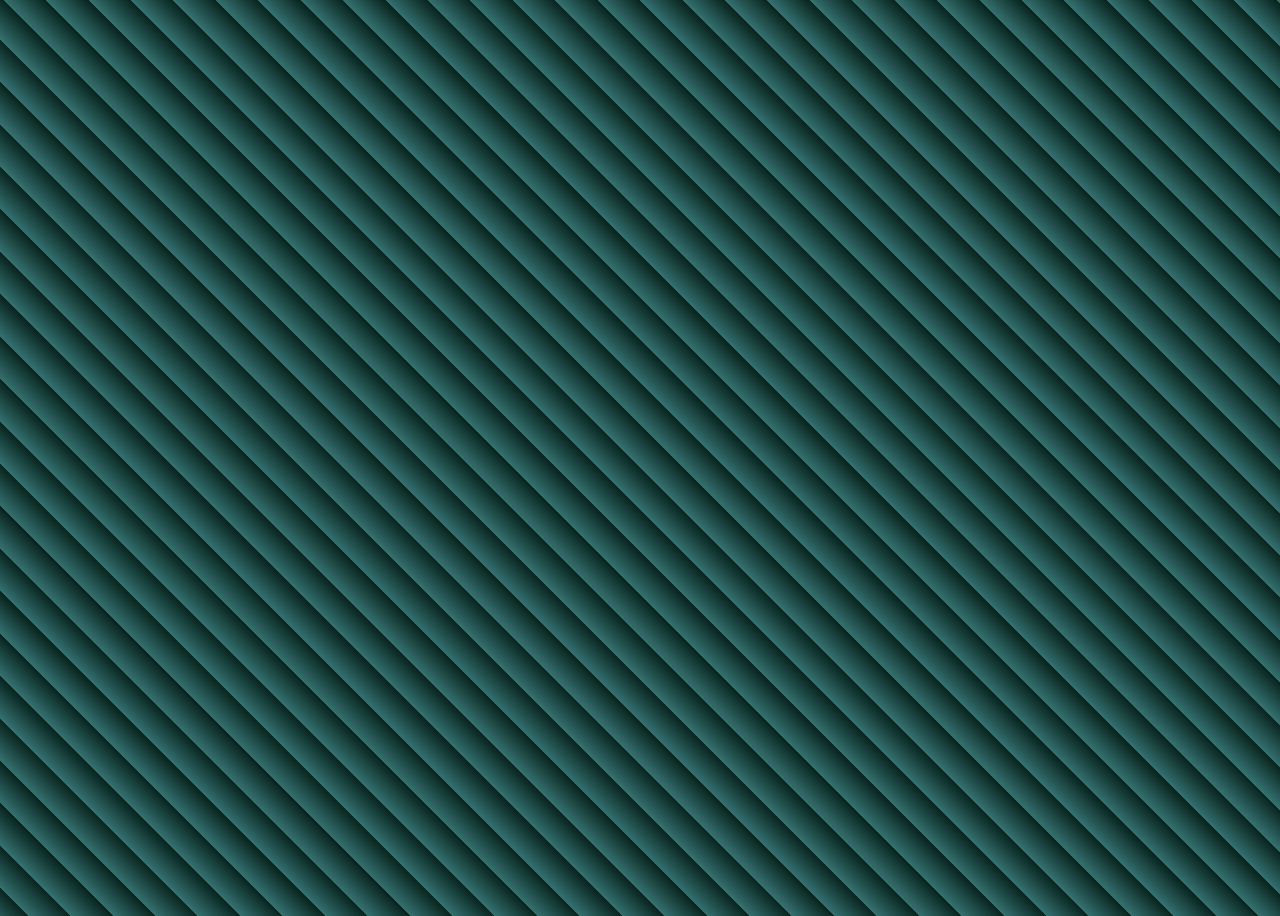
<file: prueba.html>
<!DOCTYPE html>
<html lang="en">
<head>
    <meta charset="UTF-8">
    <meta http-equiv="X-UA-Compatible" content="IE=edge">
    <meta name="viewport" content="width=device-width, initial-scale=1.0">
    <title>Document</title>
    <link href="https://cdn.jsdelivr.net/npm/bootstrap@5.3.0-alpha1/dist/css/bootstrap.min.css" rel="stylesheet"
    integrity="sha384-GLhlTQ8iRABdZLl6O3oVMWSktQOp6b7In1Zl3/Jr59b6EGGoI1aFkw7cmDA6j6gD" crossorigin="anonymous">
    <link rel="stylesheet" href="./prueba.css">
</head>
<body>
    
    <script src="https://cdn.jsdelivr.net/npm/bootstrap@5.3.0-alpha1/dist/js/bootstrap.bundle.min.js"
    integrity="sha384-w76AqPfDkMBDXo30jS1Sgez6pr3x5MlQ1ZAGC+nuZB+EYdgRZgiwxhTBTkF7CXvN"
    crossorigin="anonymous"></script>
</body>
</html>
</file>
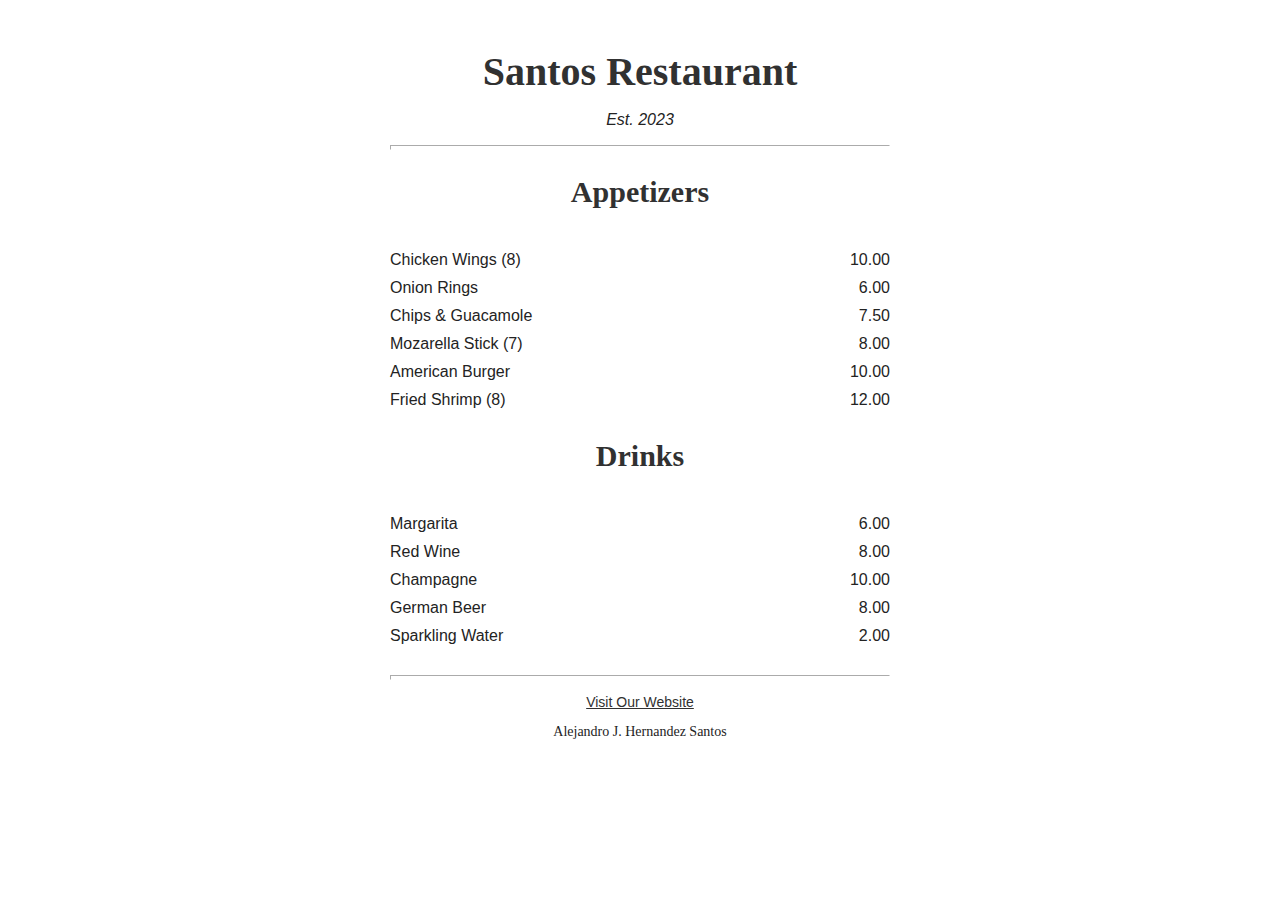
<file: projects-files/Basic_Menu/menu.html>
<!DOCTYPE html>
<html lang="en">
    <head>
        <meta charset="UTF-8">
        <meta name="viewport" content="width=device-width, initial-scale=1.0">
        <title>Menu</title>
        <link rel="stylesheet" href="MenuStyle.css">
    </head>
    <body>
        <div class="menu">
            <main>
                <h1>Santos Restaurant</h1>
                <p class="Est">Est. 2023</p>
                <hr>
                <section>
                    <h2>Appetizers</h2>
                    <img src="images/restaurant.png" alt="Food Icon">
                    <article class="menu-item">
                        <p class="item">Chicken Wings (8)</p><p class="price">10.00</p>
                    </article>
                    <article class="menu-item">
                        <p class="item">Onion Rings</p><p class="price">6.00</p>
                    </article>
                    <article class="menu-item">
                        <p class="item">Chips & Guacamole</p><p class="price">7.50</p>
                    </article>
                    <article class="menu-item">
                        <p class="item">Mozarella Stick (7)</p><p class="price">8.00</p>
                    </article>
                    <article class="menu-item">
                        <p class="item">American Burger</p><p class="price">10.00</p>
                    </article>
                    <article class="menu-item">
                        <p class="item">Fried Shrimp (8)</p><p class="price">12.00</p>
                    </article>
                </section>
                <section>
                    <h2>Drinks</h2>
                    <img src="images/cocktail.png" alt="cocktail icon">
                    <article class="menu-item">
                        <p class="item">Margarita</p><p class="price">6.00</p>
                    </article>
                    <article class="menu-item">
                        <p class="item">Red Wine</p><p class="price">8.00</p>
                    </article>
                    <article class="menu-item">
                        <p class="item">Champagne</p><p class="price">10.00</p>
                    </article>
                    <article class="menu-item">
                        <p class="item">German Beer</p><p class="price">8.00</p>
                    </article>
                    <article class="menu-item">
                        <p class="item">Sparkling Water</p><p class="price">2.00</p>
                    </article>
                </section>
                <hr class="bt-line">
            </main>
            <footer>
                <p><a href="https://github.com/AleHS01/Basic-Web.-Dev-pages/tree/main/Practice/Basic%20Menu" target="_blank">Visit Our Website</a></p>
                <p class="name">Alejandro J. Hernandez Santos</p>
            </footer>
        </div>
    </body>
</html>
</file>
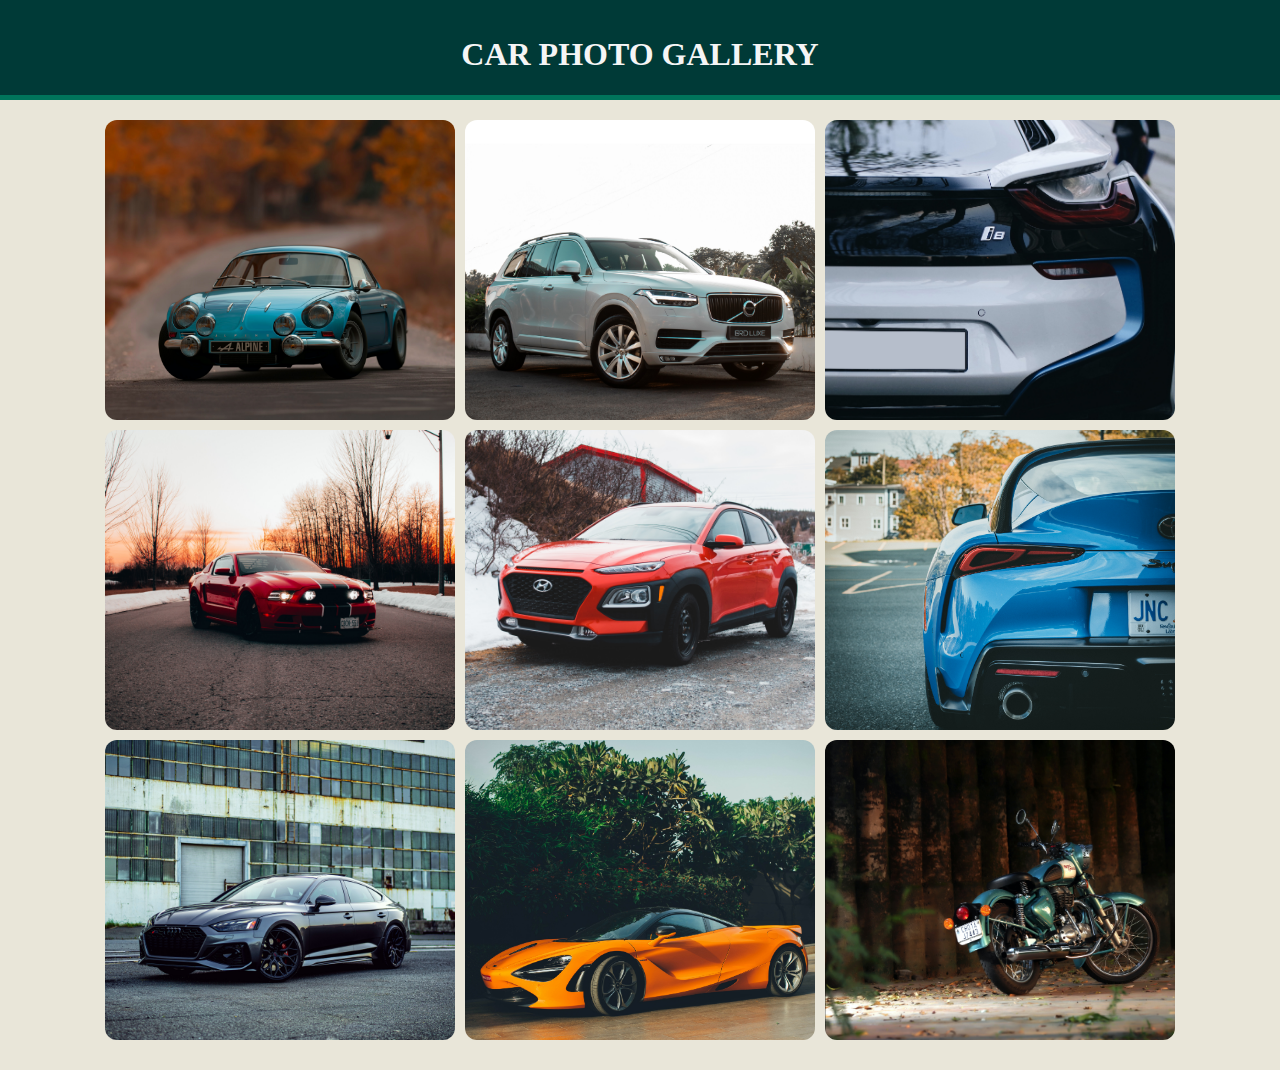
<file: projects-files/Photo_Gallery/gallery.html>
<!DOCTYPE html>
<html lang="en">
    <head>
        <meta charset="UTF-8">
        <title>Photo Gallery</title>
        <meta name="viewport" content="width=device-width, initial-scale=1.0">
        <link rel="stylesheet" href="style.css">
    </head>
    <body>
        <header>
            <h1>Car Photo Gallery</h1>
        </header>
        <div class="gallery">
            <img src="images/photo1.jpg" alt="">
            <img src="images/photo2.jpg" alt="">
            <img src="images/photo3.jpg" alt="">
            <img src="images/photo4.jpg" alt="">
            <img src="images/photo5.jpg" alt="">
            <img src="images/photo6.jpg" alt="">
            <img src="images/photo7.jpg" alt="">
            <img src="images/photo8.jpg" alt="">
            <img src="images/photo9.jpg" alt="">
        </div>
    </body>
</html>
</file>
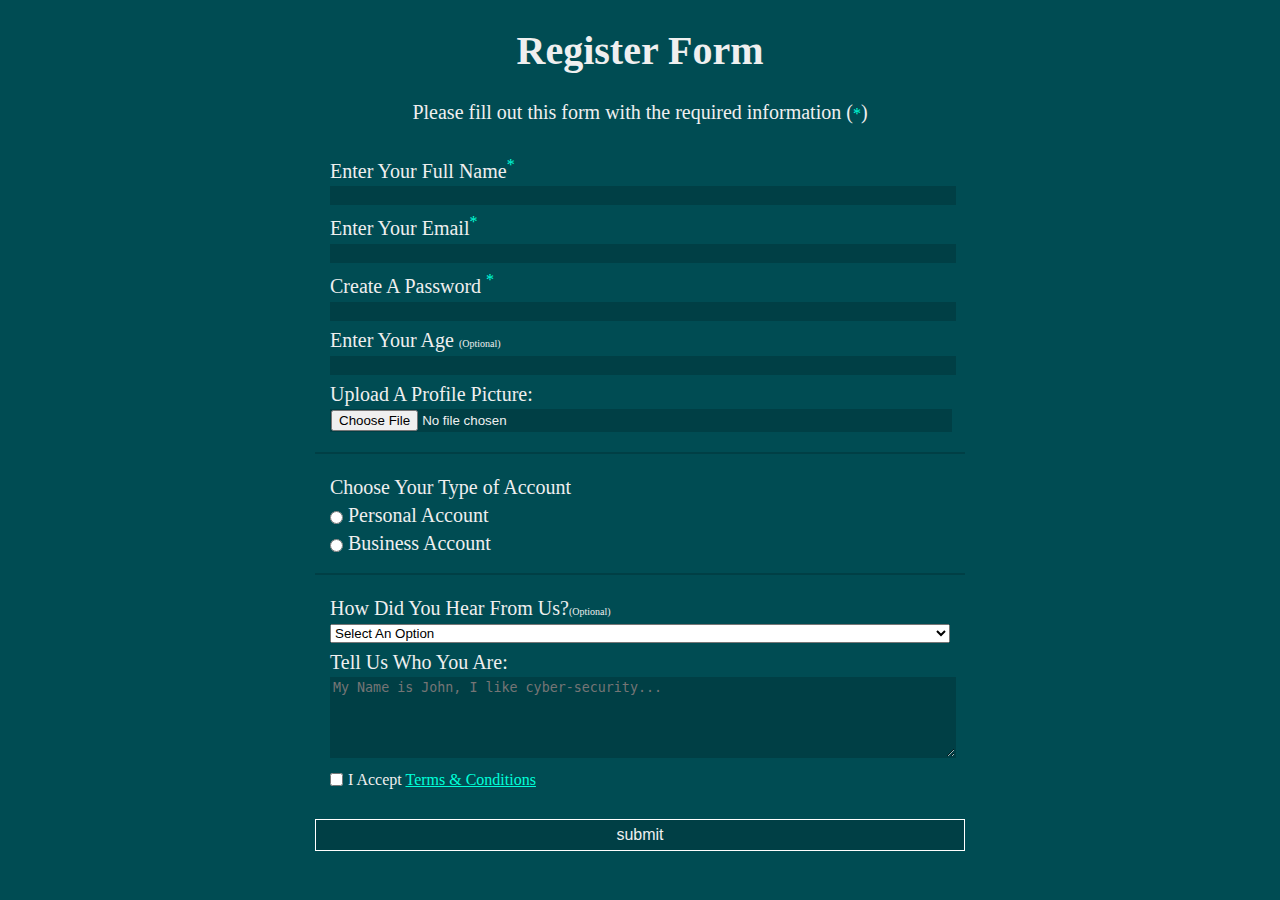
<file: projects-files/Register_Form/Register.html>
<!DOCTYPE html>
<html lang="en">
    <head>
        <title>Register</title>
        <meta charset="UTF-8">
        <meta name="viewport" content="width=device-width, initial-scale=1.0">
        <link rel="stylesheet" href="form.css">
    </head>
    <body>
        <h1>Register Form</h1>
        <p>Please fill out this form with the required information (<span class="required normal">*</span>)</p>
        <form action="">

            <!-- 1st Fieldset to collect basic info about the user-->
            <fieldset>
                <label for="name">Enter Your Full Name<span  class="required">*</span><input type="text" required id="name"></label>
                <label for="email">Enter Your Email<span  class="required">*</span><input type="email" id="email" required></label>
                <label for="password">Create A Password <span class="required">*</span><input type="password" required id="password" pattern="[0-9a-zA-Z] {8,}"></label>
                <label for="">Enter Your Age <span class="opt">(Optional)</span> <input type="number"></label>
                <label for="">Upload A Profile Picture: <input type="file"></label>
            </fieldset>
            <!-- 2nd Fieldset to determine what time of account the user will be creating-->
            <fieldset>
                <label for="">Choose Your Type of Account</label>
                <label for="Per-acct"><input type="radio" name="account" id="Per-acct">Personal Account</label>
                <label for="Bsn-acct"><input type="radio" name="account" id="Bsn-acct">Business Account</label>
            </fieldset>
            <!-- 3rd Fieldset is know where it's comming from & if it has any comments-->
            <fieldset>
                <label for="">How Did You Hear From Us?<span class="opt">(Optional)</span> 
                    <select name="" id="">
                        <option value="">Select An Option</option>
                        <option value="1">Social Media</option>
                        <option value="2">Blog</option>
                        <option value="3">Youtube</option>
                        <option value="4">Recomendation</option>
                    </select>
                </label>
                <label for="bio">Tell Us Who You Are: 
                    <textarea placeholder="My Name is John, I like cyber-security..." rows="5" cols="20px" name="bio" id="bio"></textarea>
                </label>
                <label for="terms" class="small"><input type="checkbox" name="" id="">I Accept <a href="#">Terms & Conditions</a></label>
            </fieldset>
            
            <input type="submit" value="submit">
        </form>
    </body>
</html>
</file>
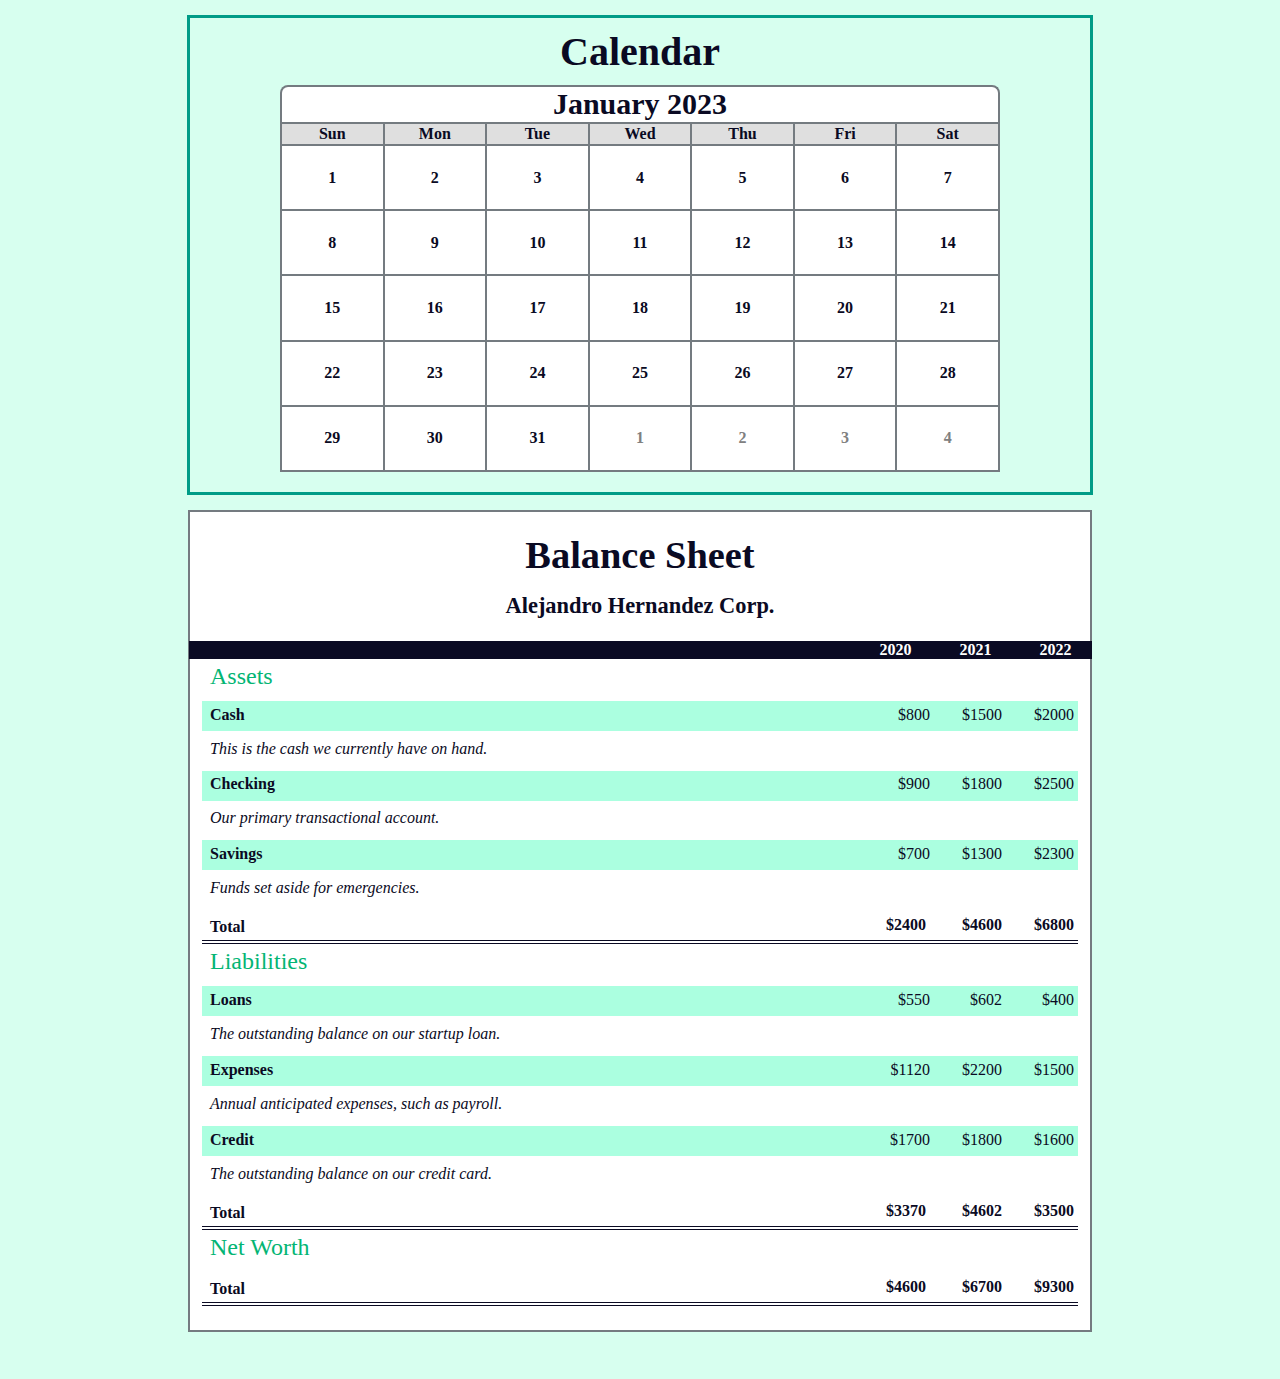
<file: projects-files/Table_Practice/table.html>
<!DOCTYPE html>
<html lang="en">
<head>
    <meta charset="UTF-8">
    <meta http-equiv="X-UA-Compatible" content="IE=edge">
    <meta name="viewport" content="width=device-width, initial-scale=1.0">
    <title>Table Practice</title>
    <link rel="stylesheet" href="table_Styling.css">
</head>
<body>
    <main>

        <!--Calendar Start Here-->
        
        <section id="Calendar-Jan">
            <h1>Calendar</h1>
            <table class="Calendar">
                <caption>January 2023</caption>
                <thead>
                    <th>Sun</th>
                    <th>Mon</th>
                    <th>Tue</th>
                    <th>Wed</th>
                    <th>Thu</th>
                    <th>Fri</th>
                    <th>Sat</th>
                </thead>
                <tbody>
                    <tr>
                        <td>1</td>
                        <td>2</td>
                        <td>3</td>
                        <td>4</td>
                        <td>5</td>
                        <td>6</td>
                        <td>7</td>
                    </tr>
                    <tr>
                        <td>8</td>
                        <td>9</td>
                        <td>10</td>
                        <td>11</td>
                        <td>12</td>
                        <td>13</td>
                        <td>14</td>
                    </tr>
                    <tr>
                        <td>15</td>
                        <td>16</td>
                        <td>17</td>
                        <td>18</td>
                        <td>19</td>
                        <td>20</td>
                        <td>21</td>
                    </tr>
                    <tr>
                        <td>22</td>
                        <td>23</td>
                        <td>24</td>
                        <td>25</td>
                        <td>26</td>
                        <td>27</td>
                        <td>28</td>
                    </tr>
                    <tr>
                        <td>29</td>
                        <td>30</td>
                        <td>31</td>
                        <td class="february">1</td>
                        <td class="february">2</td>
                        <td class="february">3</td>
                        <td class="february">4</td>
                    </tr>
                </tbody>
            </table>
        </section>

        <!--Balance Sheet Star Here-->
        <section id="Balance-Sheet">

            <h1>
                <span class="flex">
                    <span>Alejandro Hernandez Corp.</span>
                    <span>Balance Sheet</span>
                </span>
            </h1>
            <!--aria-hidden it's use to hide visual text to screen readers, or accessiblity tool
            in general-->
            <div id="years" aria-hidden="true">
                <span class="year">2020</span>
                <span class="year">2021</span>
                <span class="year">2022</span>
            </div>
            <div class="table-wrap">
                <table class="Balance">
                    <caption class="bal-caption">Assets</caption>
                    <thead>
                        <tr>
                            <td></td>
                            <!--sr-only: Screen Readers Only (Accessibility tool)-->
                            <th><span class="sr-only">2020</span></th>
                            <th><span class="sr-only">2021</span></th>
                            <th><span class="sr-only">2022</span></th>
                        </tr>
                    </thead>
                    <tbody>
                        <tr class="data">
                            <th>Cash <span class="description">This is the cash we currently have on hand.</span></th>
                            <td>$800</td>
                            <td>$1500</td>
                            <td>$2000</td>
                        </tr>
                        <tr class="data">
                            <th>Checking <span class="description">Our primary transactional account.</span></th>
                            <td>$900</td>
                            <td>$1800</td>
                            <td>$2500</td>
                        </tr>
                        <tr class="data">
                            <th>Savings <span class="description">Funds set aside for emergencies.</span></th>
                            <td>$700</td>
                            <td>$1300</td>
                            <td>$2300</td>
                        </tr>
                        <tr class="total">
                            <th>Total <span class="sr-only">Assets</span></th>
                            <td>$2400</td>
                            <td>$4600</td>
                            <td>$6800</td>
                        </tr>
                    </tbody>
                </table>
                <table class="Balance">
                    <caption class="bal-caption">Liabilities</caption>
                    <thead>
                        <tr>
                            <td></td>
                            <!--sr-only: Screen Readers Only (Accessibility tool)-->
                            <th><span class="sr-only">2020</span></th>
                            <th><span class="sr-only">2021</span></th>
                            <th><span class="sr-only">2022</span></th>
                        </tr>
                    </thead>
                    <tbody>
                        <tr class="data">
                            <th>Loans <span class="description">The outstanding balance on our startup loan.</span></th>
                            <td>$550</td>
                            <td>$602</td>
                            <td>$400</td>
                        </tr>
                        <tr class="data">
                            <th>Expenses <span class="description">Annual anticipated expenses, such as payroll.</span></th>
                            <td>$1120</td>
                            <td>$2200</td>
                            <td>$1500</td>
                        </tr>
                        <tr class="data">
                            <th>Credit <span class="description">The outstanding balance on our credit card.</span></th>
                            <td>$1700</td>
                            <td>$1800</td>
                            <td>$1600</td>
                        </tr>
                        <tr class="total">
                            <th>Total <span class="sr-only">Liabilities</span></th>
                            <td>$3370</td>
                            <td>$4602</td>
                            <td>$3500</td>
                        </tr>
                    </tbody>
                </table>
                <table class="Balance">
                    <caption class="bal-caption">Net Worth</caption>
                    <thead>
                        <tr>
                            <td></td>
                            <!--sr-only: Screen Readers Only (Accessibility tool)-->
                            <th><span class="sr-only">2020</span></th>
                            <th><span class="sr-only">2021</span></th>
                            <th><span class="sr-only">2022</span></th>
                        </tr>
                    </thead>
                    <tbody>
                        <tr class="total">
                            <th>Total<span class="sr-only">Net Worth</span></th>
                            <td>$4600</td>
                            <td>$6700</td>
                            <td>$9300</td>
                        </tr>
                    </tbody>
                </table>
            </div>
        </section>
    </main>
</body>
</html>
</file>
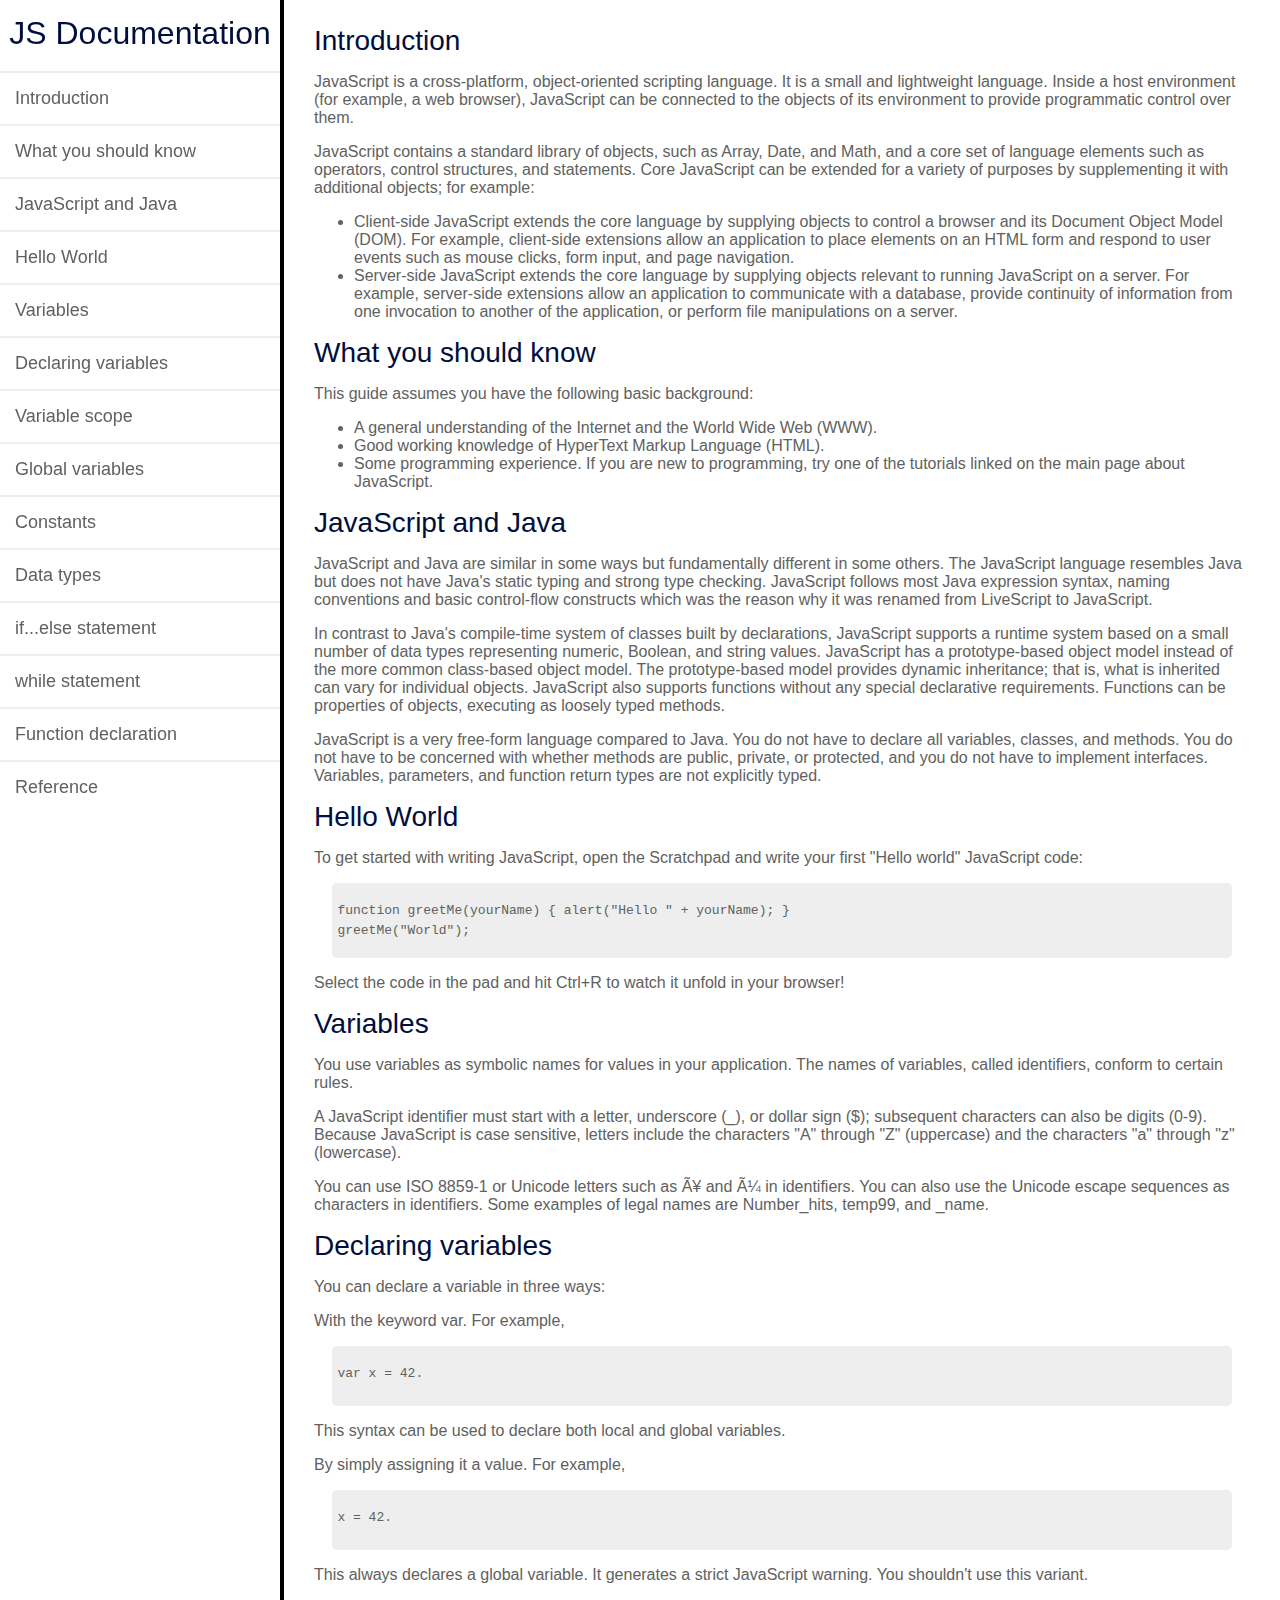
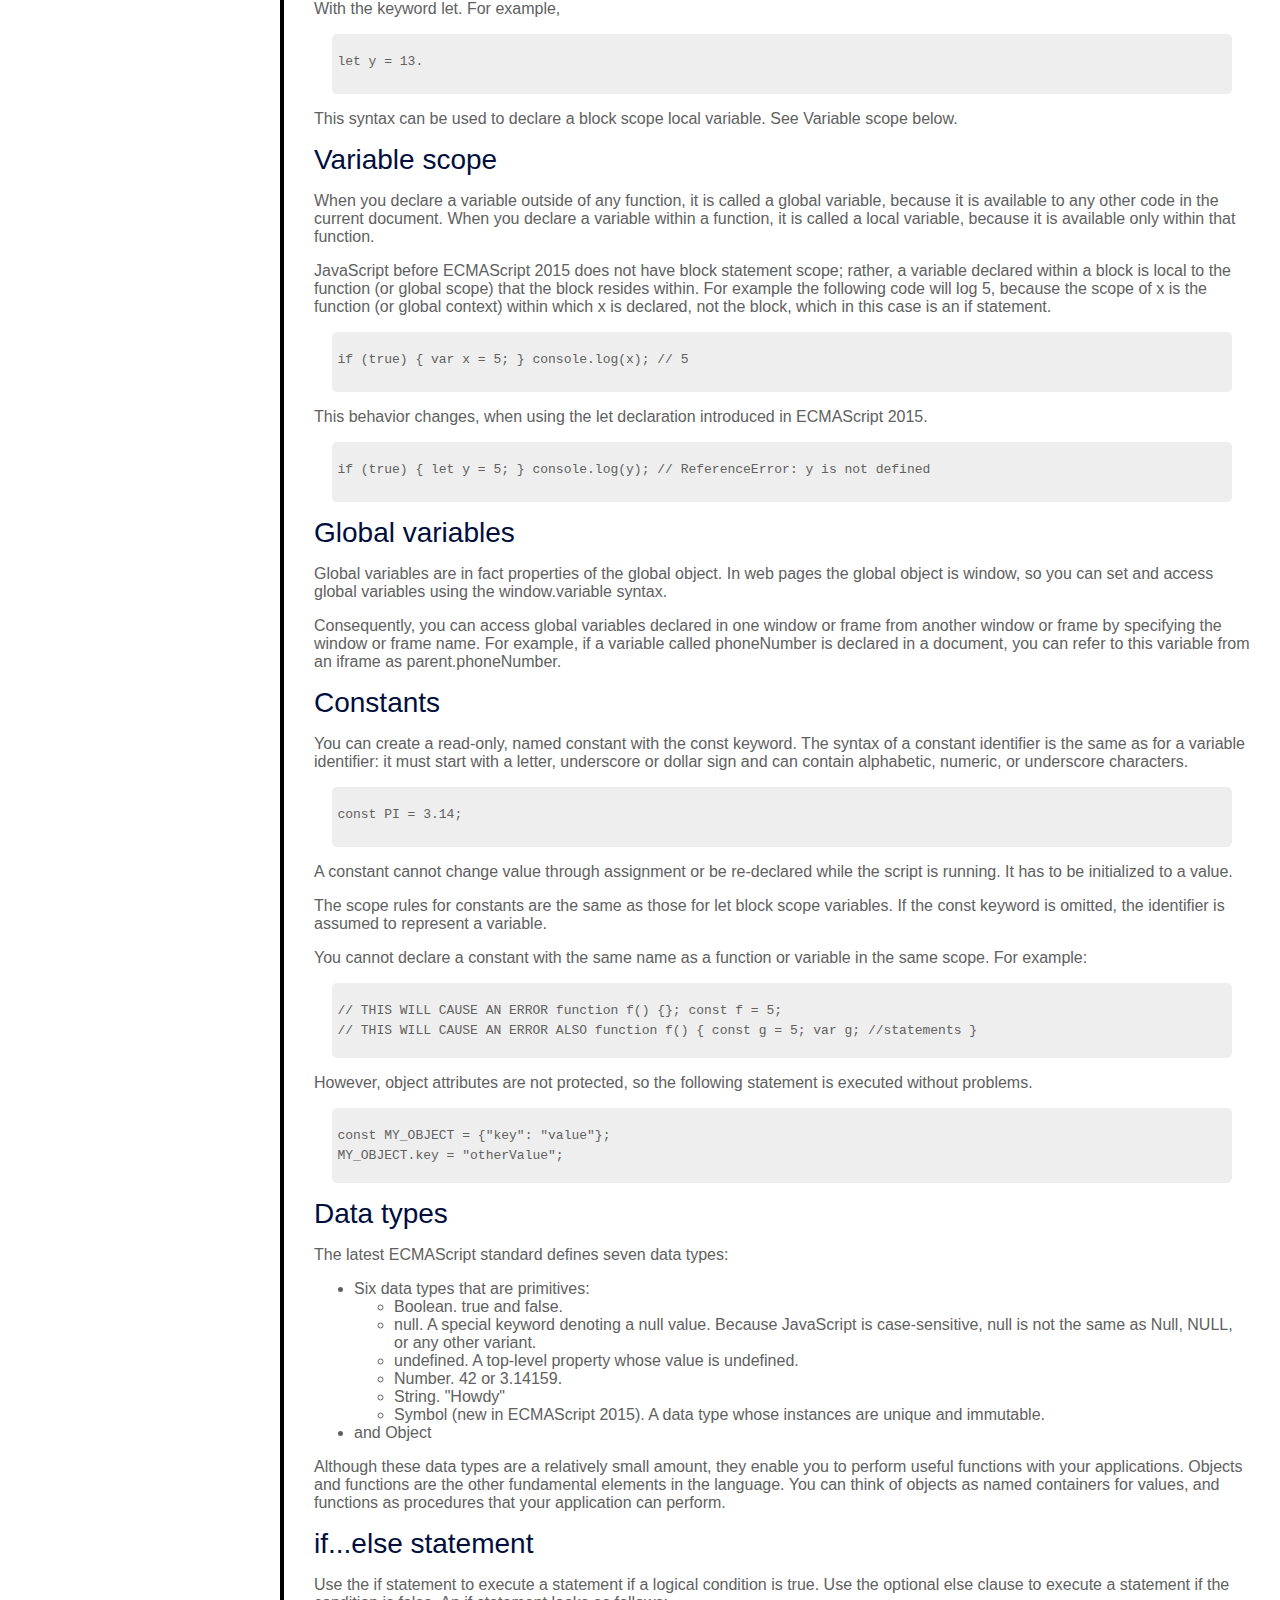
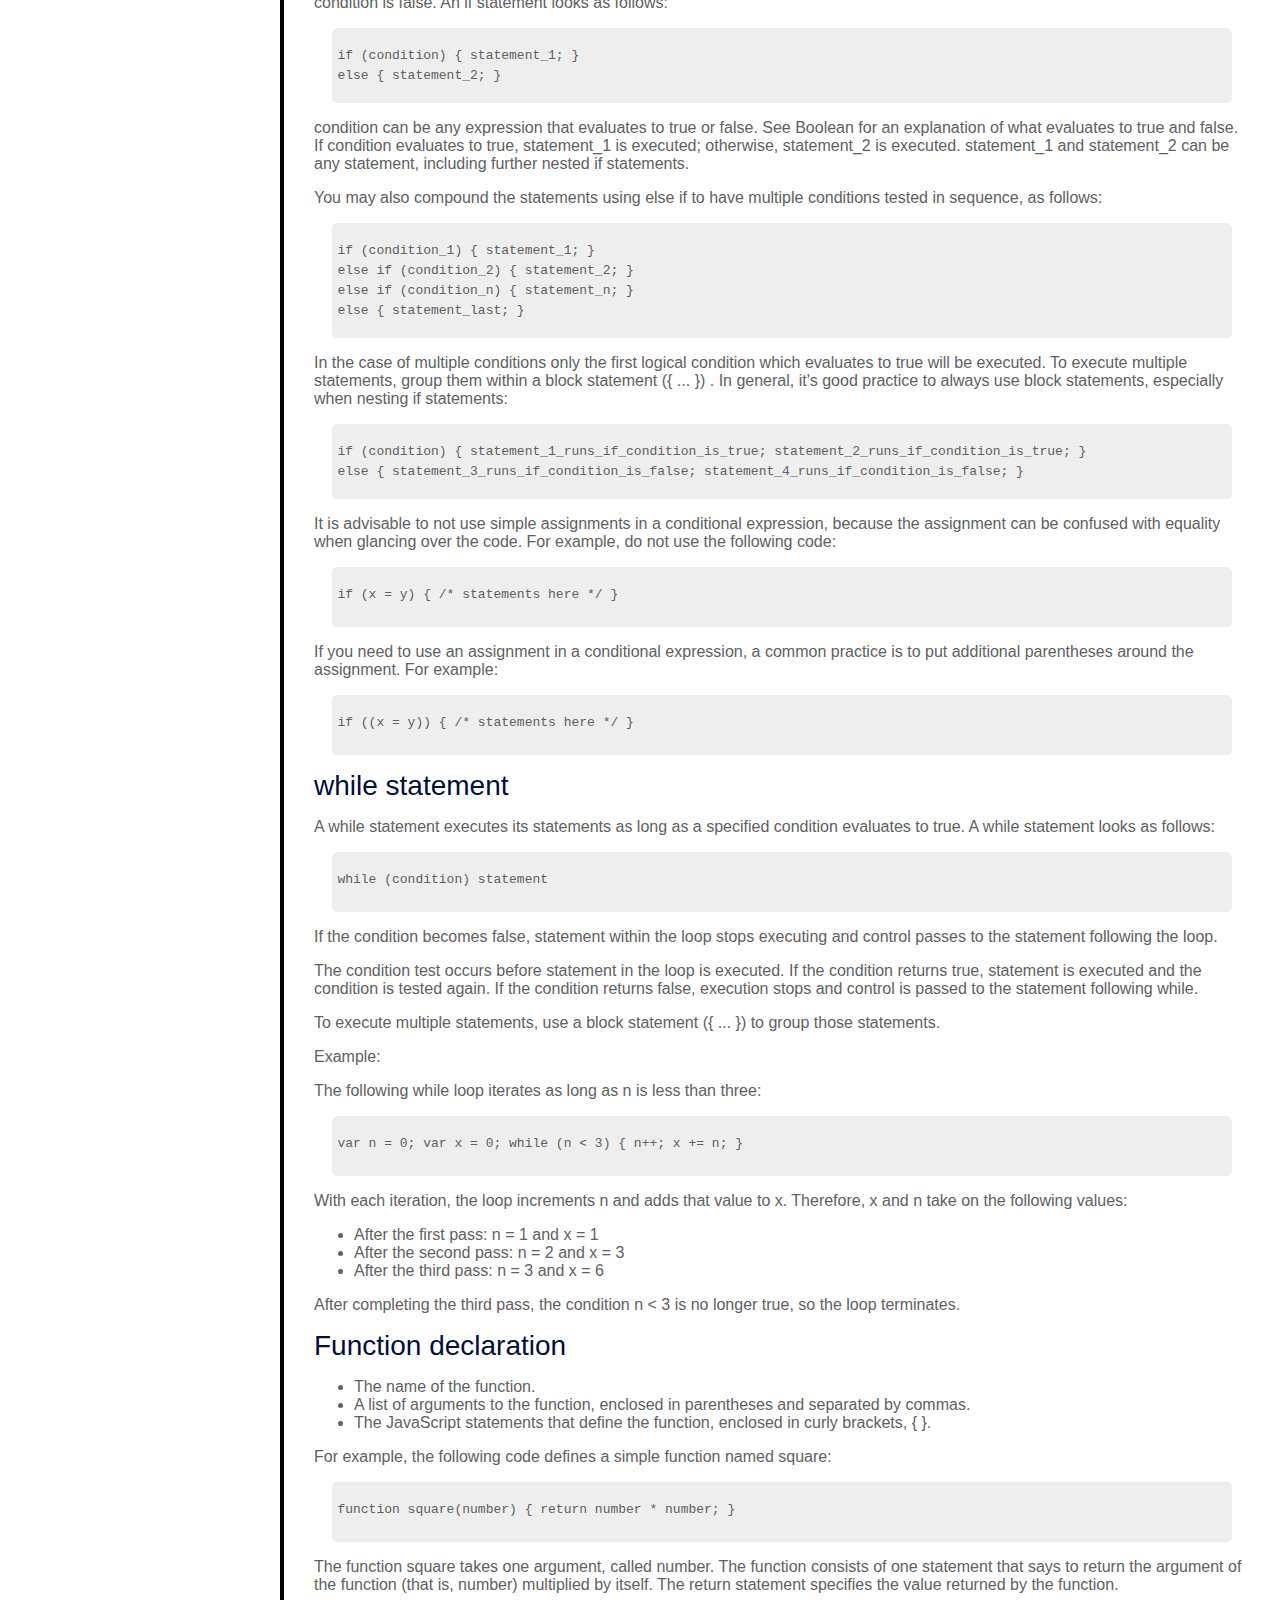
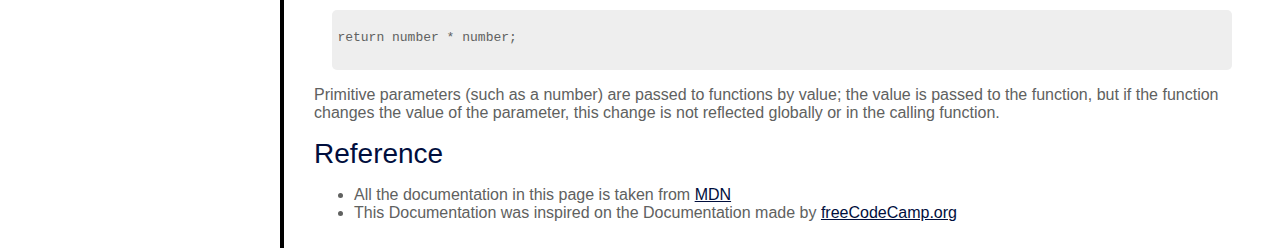
<file: projects-files/Techical_Documentation_Page/documentation.html>
<!DOCTYPE html>
<html lang="en">
  <head>
    <meta charset="UFT-8">
    <meta name="viewport" content="width=device-width, initial-scale=1.0">
    <title>Technical Documentantion Page</title>
    <link rel="stylesheet" href="styles.css">
  </head>
  <body>
      <nav id="navbar">
        <div class="sticky">
        <header>JS Documentation</header>
        <a href="#Introduction" class="nav-link">Introduction</a>
        <a href="#What_you_should_know" class="nav-link">What you should know</a>
        <a href="#JavaScript_and_Java" class="nav-link">JavaScript and Java</a>
        <a href="#Hello_World" class="nav-link">Hello World</a>
        <a href="#Variables" class="nav-link">Variables</a>
        <a href="#Declaring_variables" class="nav-link">Declaring variables</a>
        <a href="#Variable_scope" class="nav-link">Variable scope</a>
        <a href="#Global_variables" class="nav-link">Global variables</a>
        <a href="#Constants" class="nav-link">Constants</a>
        <a href="#Data_types" class="nav-link">Data types</a>
        <a href="#if...else_statement" class="nav-link">
          if...else statement
        </a>
        <a href="#while_statement" class="nav-link">while statement</a>
        <a href="#Function_declaration" class="nav-link">Function declaration</a>
        <a href="#Reference" class="nav-link">Reference</a>
        </div>
      </nav>
    <main id="main-doc">
      <section class="main-section" id="Introduction">
        <header>Introduction</header>
        <p>JavaScript is a cross-platform, object-oriented scripting language. It is a small and lightweight language. Inside a host environment (for example, a web browser), JavaScript can be connected to the objects of its environment to provide programmatic control over them.</p>
        <p>JavaScript contains a standard library of objects, such as Array, Date, and Math, and a core set of language elements such as operators, control structures, and statements. Core JavaScript can be extended for a variety of purposes by supplementing it with additional objects; for example:</p>
        <ul>
          <li>Client-side JavaScript extends the core language by supplying objects to control a browser and its Document Object Model (DOM). For example, client-side extensions allow an application to place elements on an HTML form and respond to user events such as mouse clicks, form input, and page navigation.</li>
          <li>Server-side JavaScript extends the core language by supplying objects relevant to running JavaScript on a server. For example, server-side extensions allow an application to communicate with a database, provide continuity of information from one invocation to another of the application, or perform file manipulations on a server.</li>
        </ul>
      </section>
      <section class="main-section" id="What_you_should_know">
        <header>What you should know</header>
        <p>This guide assumes you have the following basic background:</p>
        <ul>
          <li>A general understanding of the Internet and the World Wide Web (WWW).</li>
          <li>Good working knowledge of HyperText Markup Language (HTML).</li>
          <li>Some programming experience. If you are new to programming, try one of the tutorials linked on the main page about JavaScript.</li>
        </ul>
      </section>
      <section class="main-section"id="JavaScript_and_Java">
        <header>JavaScript and Java</header>
        <p>JavaScript and Java are similar in some ways but fundamentally different in some others. The JavaScript language resembles Java but does not have Java's static typing and strong type checking. JavaScript follows most Java expression syntax, naming conventions and basic control-flow constructs which was the reason why it was renamed from LiveScript to JavaScript.</p>
        <p>In contrast to Java's compile-time system of classes built by declarations, JavaScript supports a runtime system based on a small number of data types representing numeric, Boolean, and string values. JavaScript has a prototype-based object model instead of the more common class-based object model. The prototype-based model provides dynamic inheritance; that is, what is inherited can vary for individual objects. JavaScript also supports functions without any special declarative requirements. Functions can be properties of objects, executing as loosely typed methods.</p>
        <p>JavaScript is a very free-form language compared to Java. You do not have to declare all variables, classes, and methods. You do not have to be concerned with whether methods are public, private, or protected, and you do not have to implement interfaces. Variables, parameters, and function return types are not explicitly typed.</p>
      </section>
      <section class="main-section" id="Hello_World">
        <header>Hello World</header>
        <p>To get started with writing JavaScript, open the Scratchpad and write your first "Hello world" JavaScript code:</p>
        <div class="code-div">
          <code>function greetMe(yourName) { alert("Hello " + yourName); }</code>
          <code>greetMe("World");</code>
        </div>
        <p>Select the code in the pad and hit Ctrl+R to watch it unfold in your browser!</p>
      </section>
      <section class="main-section" id="Variables">
        <header>Variables</header>
        <p>You use variables as symbolic names for values in your application. The names of variables, called identifiers, conform to certain rules.</p>
        <p>A JavaScript identifier must start with a letter, underscore (_), or dollar sign ($); subsequent characters can also be digits (0-9). Because JavaScript is case sensitive, letters include the characters "A" through "Z" (uppercase) and the characters "a" through "z" (lowercase).</p>
        <p>You can use ISO 8859-1 or Unicode letters such as å and ü in identifiers. You can also use the Unicode escape sequences as characters in identifiers. Some examples of legal names are Number_hits, temp99, and _name.</p>
      </section>
      <section class="main-section" id="Declaring_variables">
        <header>Declaring variables</header>
        <p>You can declare a variable in three ways:</p>
        <p>With the keyword var. For example,</p>
        <div class="code-div">
          <code>var x = 42.</code>
        </div>
        <p>This syntax can be used to declare both local and global variables.</p>
        <p>By simply assigning it a value. For example,</p>
        <div class="code-div">
          <code>x = 42.</code>
        </div>
        <p>This always declares a global variable. It generates a strict JavaScript warning. You shouldn't use this variant.</p>
        <p>With the keyword let. For example,</p>
        <div class="code-div">
          <code>let y = 13.</code>
        </div>
        <p>This syntax can be used to declare a block scope local variable. See Variable scope below.</p>
      </section>
      <section class="main-section" id="Variable_scope">
        <header>Variable scope</header>
        <p>When you declare a variable outside of any function, it is called a global variable, because it is available to any other code in the current document. When you declare a variable within a function, it is called a local variable, because it is available only within that function.</p>
        <p>JavaScript before ECMAScript 2015 does not have block statement scope; rather, a variable declared within a block is local to the function (or global scope) that the block resides within. For example the following code will log 5, because the scope of x is the function (or global context) within which x is declared, not the block, which in this case is an if statement.</p>
        <div class="code-div">
          <code>if (true) { var x = 5; } console.log(x); // 5</code>
        </div>
        <p>This behavior changes, when using the let declaration introduced in ECMAScript 2015.</p>
        <div class="code-div">
          <code>if (true) { let y = 5; } console.log(y); // ReferenceError: y is not defined</code>
        </div>
      </section>
      <section class="main-section" id="Global_variables">
        <header>Global variables</header>
        <p>Global variables are in fact properties of the global object. In web pages the global object is window, so you can set and access global variables using the window.variable syntax.</p>
        <p>Consequently, you can access global variables declared in one window or frame from another window or frame by specifying the window or frame name. For example, if a variable called phoneNumber is declared in a document, you can refer to this variable from an iframe as parent.phoneNumber.</p>
      </section>
      <section class="main-section" id="Constants">
        <header>Constants</header>
        <p>You can create a read-only, named constant with the const keyword. The syntax of a constant identifier is the same as for a variable identifier: it must start with a letter, underscore or dollar sign and can contain alphabetic, numeric, or underscore characters.</p>
        <div class="code-div">
          <code>const PI = 3.14;</code>
        </div>
        <p>A constant cannot change value through assignment or be re-declared while the script is running. It has to be initialized to a value.</p>
        <p>The scope rules for constants are the same as those for let block scope variables. If the const keyword is omitted, the identifier is assumed to represent a variable.</p>
        <p>You cannot declare a constant with the same name as a function or variable in the same scope. For example:</p>
        <div class="code-div">
          <code>// THIS WILL CAUSE AN ERROR function f() {}; const f = 5;</code>
          <code>// THIS WILL CAUSE AN ERROR ALSO function f() { const g = 5; var g; //statements }</code>
        </div>
        <p>However, object attributes are not protected, so the following statement is executed without problems.</p>
        <div class="code-div">
          <code>const MY_OBJECT = {"key": "value"};</code>
          <code>MY_OBJECT.key = "otherValue";</code>
        </div>
      </section>
      <section class="main-section" id="Data_types">
        <header>Data types</header>
        <p>The latest ECMAScript standard defines seven data types:</p>
        <ul>
          <li>Six data types that are primitives:
            <ul>
              <li>Boolean. true and false.</li>
              <li>null. A special keyword denoting a null value. Because JavaScript is case-sensitive, null is not the same as Null, NULL, or any other variant.</li>
              <li>undefined. A top-level property whose value is undefined.</li>
              <li>Number. 42 or 3.14159.</li>
              <li>String. "Howdy"</li>
              <li>Symbol (new in ECMAScript 2015). A data type whose instances are unique and immutable.</li>
            </ul>
          </li>
          <li>and Object</li>
        </ul>
        <p>Although these data types are a relatively small amount, they enable you to perform useful functions with your applications. Objects and functions are the other fundamental elements in the language. You can think of objects as named containers for values, and functions as procedures that your application can perform.</p>
      </section>
      <section class="main-section" id="if...else_statement">
        <header>if...else statement</header>
        <p>Use the if statement to execute a statement if a logical condition is true. Use the optional else clause to execute a statement if the condition is false. An if statement looks as follows:</p>
        <div class="code-div">
          <code>if (condition) { statement_1; }</code>
          <code>else { statement_2; }</code>
        </div>
        <p>condition can be any expression that evaluates to true or false. See Boolean for an explanation of what evaluates to true and false. If condition evaluates to true, statement_1 is executed; otherwise, statement_2 is executed. statement_1 and statement_2 can be any statement, including further nested if statements.</p>
        <p>You may also compound the statements using else if to have multiple conditions tested in sequence, as follows:</p>
        <div class="code-div">
          <code>if (condition_1) { statement_1; }</code>
          <code>else if (condition_2) { statement_2; }</code>
          <code>else if (condition_n) { statement_n; }</code>
          <code>else { statement_last; }</code>
        </div>
        <p>In the case of multiple conditions only the first logical condition which evaluates to true will be executed. To execute multiple statements, group them within a block statement ({ ... }) . In general, it's good practice to always use block statements, especially when nesting if statements:</p>
        <div class="code-div">
          <code>if (condition) { statement_1_runs_if_condition_is_true; statement_2_runs_if_condition_is_true; }</code>
          <code>else { statement_3_runs_if_condition_is_false; statement_4_runs_if_condition_is_false; }</code>
        </div>
        <p>It is advisable to not use simple assignments in a conditional expression, because the assignment can be confused with equality when glancing over the code. For example, do not use the following code:</p>
        <div class="code-div">
          <code>if (x = y) { /* statements here */ }</code>
        </div>
        <p>If you need to use an assignment in a conditional expression, a common practice is to put additional parentheses around the assignment. For example:</p>
        <div class="code-div">
          <code>if ((x = y)) { /* statements here */ }</code>
        </div>
      </section>
      <section class="main-section" id="while_statement">
        <header>while statement</header>
        <p>A while statement executes its statements as long as a specified condition evaluates to true. A while statement looks as follows:</p>
        <div class="code-div">
          <code>while (condition) statement</code>
        </div>
        <p>If the condition becomes false, statement within the loop stops executing and control passes to the statement following the loop.</p>
        <p>The condition test occurs before statement in the loop is executed. If the condition returns true, statement is executed and the condition is tested again. If the condition returns false, execution stops and control is passed to the statement following while.</p>
        <p>To execute multiple statements, use a block statement ({ ... }) to group those statements.</p>
        <p>Example:</p>
        <p>The following while loop iterates as long as n is less than three:</p>
        <div class="code-div">
          <code>var n = 0; var x = 0; while (n < 3) { n++; x += n; }</code>
        </div>
        <p>With each iteration, the loop increments n and adds that value to x. Therefore, x and n take on the following values:</p>
        <ul>
          <li>After the first pass: n = 1 and x = 1</li>
          <li>After the second pass: n = 2 and x = 3</li>
          <li>After the third pass: n = 3 and x = 6</li>
        </ul>
        <p>After completing the third pass, the condition n < 3 is no longer true, so the loop terminates.</p>
      </section>
      <section class="main-section" id="Function_declaration">
        <header>Function declaration</header>
        <p></p>
        <ul>
          <li>The name of the function.</li>
          <li>A list of arguments to the function, enclosed in parentheses and separated by commas.</li>
          <li>The JavaScript statements that define the function, enclosed in curly brackets, { }.</li>
        </ul>
        <p>For example, the following code defines a simple function named square:</p>
        <div class="code-div">
          <code>function square(number) { return number * number; }</code>
        </div>
        <p>The function square takes one argument, called number. The function consists of one statement that says to return the argument of the function (that is, number) multiplied by itself. The return statement specifies the value returned by the function.</p>
        <div class="code-div">
          <code>return number * number;</code>
        </div>
        <p>Primitive parameters (such as a number) are passed to functions by value; the value is passed to the function, but if the function changes the value of the parameter, this change is not reflected globally or in the calling function.</p>
      </section>
      <section class="main-section"  id="Reference">
        <header>
          Reference
        </header>
        <ul>
          <li>All the documentation in this page is taken from <a href="https://developer.mozilla.org/en-US/docs/Web/JavaScript/Guide">MDN</a></li>
          <li>This Documentation was inspired on the Documentation made by <a href="https://www.freecodecamp.org/learn">freeCodeCamp.org</a></li>
        </ul>
      </section>
    </main>
  </body>
</html>
</file>
<file: prueba.css>
body{
    width: 100vw;
    height: 100vh;
    background-image: repeating-linear-gradient(45deg, #357171 20px, #08241d 50px);
}
</file>
<file: projects-files/Basic_Menu/MenuStyle.css>
body{
    background-image: url(https://w0.peakpx.com/wallpaper/220/854/HD-wallpaper-whatsapp-black-abstract-abstract-digital-abstraction-abstracts-background-digital-pattern-texture.jpg);
    font-family: sans-serif;
    padding: 20px;
}
.menu{
    width: 80%;
    max-width: 500px;
    background-color: rgba(255, 255, 255, 0.501);
    padding: 20px;
    margin: 0 auto;
    color: rgb(35, 35, 35);
}
h1,h2,p{
    text-align: center;
}
h1{
    font-size: 40px;
    margin: 0;
    margin-bottom: 15px;
}
h2{
    font-size: 30px;
}
h1,h2{
    font-family: Impact, serif;
    color: rgb(49, 49, 49);
    margin-bottom: 5px;
}
img{
    display: block;
    margin: 0 auto;
    height: 32px;
}
hr{
    height: 3px;
    background-color: white;
    border-color: white;
}
.Est{
    font-style: italic;
}
.menu-item p{
    display: inline-block;
    margin: 5px 0;
    font-size: 16px;
}
.item{
    text-align: left;
    width: 75%;
}
.price{
    text-align: right;
    width: 25%;
}
.bt-line{
    margin-top: 25px;
}
a{
    color: rgb(49, 49, 49);
}
a:visited{
    color: rgb(49, 49, 49);
}
a:hover, a:active{
    color: white;
}
footer{
    font-size: 14px;
}
.name{
    font-family: serif;
    margin-bottom: 0;
}
</file>
<file: projects-files/Photo_Gallery/style.css>
*{
    box-sizing: border-box;
}
body{
    margin: 0;
    color: whitesmoke;
    background-color: rgb(233, 230, 217);
}
header{
    text-align: center;
    text-transform: uppercase;
    width: 100%;
    height: 100px;
    background-color: rgb(0, 58, 55);
    border-bottom: 5px solid rgb(0, 116, 91);
    padding: 15px;
}
.gallery{
    display: flex;
    flex-direction: row;
    flex-wrap: wrap;
    justify-content: center;
    align-items: center;
    margin: 0 auto;
    gap: 10px;
    padding: 20px 10px;
    max-width: 1400px;
}
.gallery img{
    width: 100%;
    max-width: 350px;
    height: 300px;
    border-radius: 12px;
    object-fit: cover;
}
.gallery::after{
    content: "";
    width: 350px;
}
</file>
<file: projects-files/Register_Form/form.css>
body{
    color: rgb(239, 239, 239);
    background-color: rgb(0, 76, 83);
    margin: 0 20px;
    font-size: 20px;
}
h1, p{
    text-align: center;
}
/*Trying to make the form responsive*/
form{
    width: 650px;
    margin: 0 auto;
    max-width: 800px;
    min-width: 100px;
}
/*Creating space between fieldset, as well as separating them without usin <hr /> tag*/
fieldset{
    border: none;
    border-bottom: 2px solid rgb(0, 63, 69);
    margin: 0 0 10px 0;
}
/*Deleting the last border*/
fieldset:last-of-type{
    border: none;
}
label{
    display: block;
    margin: 5px 0;
}
/*Making each input wider as well as pushing the labels down*/
input, textarea, select{
    width: 100%;
    margin: 3px 0;

}
/*Deleting the width so that the labels don't get push out*/
input[type="radio"],input[type="checkbox"]{
    width: unset;
    margin: 0 5px 0 0;
    vertical-align: middle;
}
/*Making the '*' pop out*/
.required{
    color: rgb(0, 255, 217);
    font-size: 16px;
    vertical-align: super;
}
/*Making thr first '*' be in the middle*/
.normal{
    vertical-align: middle;

}
/*Formatting for optional label*/
.opt{
    font-size: 10px;
}
input, textarea{
    background-color: rgb(0, 63, 69);
    border: 1px solid rgb(0, 63, 69);
    color: rgb(239, 239, 239);
}
/*Styling the submit bottom*/
input[type="submit"]{
    color: rgb(239, 239, 239);
    height: 2em;
    border: 1px solid rgb(255, 255, 255);
    font-size: 16px;
    
}
/*Makes terms and condition paragraph smaller that the rest of the elements*/
.small{
    font-size: 16px;
}
/*Push the checkbos a little bit so that stay in the middle*/
input[type="checkbox"]{
    margin-bottom: 3px;
}

a{
    color: rgb(0, 255, 217);
}
a:hover{
    color: rgb(0, 37, 83);
}
</file>
<file: projects-files/Table_Practice/table_Styling.css>
html{
    box-sizing: border-box;
}
body{
    background-color: rgb(215, 255, 239);
    color: #0a0a23;
}
section{
    border: 3px solid rgb(0, 156, 135);
    height: 100%;
    margin: 15px auto;
    width: 90%;
    max-width: 900px;
}

/*Calendar Start At This Point*/

.Calendar{
    margin: 0 auto;
    background-color: rgb(255, 255, 255);
    border-radius: 8px;
    padding: 10px;
    border-collapse: collapse;
    width: 80%;
    max-width: 800px;
    min-width: 450px;
    height: 350px;
    margin-bottom: 20px;
    table-layout: fixed;
}
#Calendar-Jan h1{
    text-align: center;
    font-size: 40px;
    margin: 10px 0;
}
.Calendar > tbody  td{
    text-align: center;
    font-weight: bold;
}
.Calendar thead th, .Calendar caption, .Calendar td{
    border: 2px solid rgb(116, 123, 128);  
}
.Calendar thead th{
    background-color: rgb(223, 223, 223);
}
.Calendar caption{
    background-color: white;
    height: 35px;
    font-weight: bold;
    font-size: 30px;
    border-top-left-radius: 8px;
    border-top-right-radius: 8px;
    border-bottom: 0;
}
 .Calendar tbody td:hover:not(.february){
    background-color: aquamarine;
    cursor: pointer;
 }
 .Calendar tbody td:active:not(.february){
    background-color: rgb(0, 178, 119);
    cursor: pointer;
 }
 .february{
    color: grey;
 }
 .february:hover{
    background-color: bisque;
    color: black;
    cursor: pointer;
 }
 .february:active{
    background-color: rgb(222, 180, 128);
    color: black;
    cursor: pointer;
 }

 /*Balance Sheet Start At This Point*/
 
 .sr-only{
    border: 0 !important;
  clip: rect(100px, 100px, 100px, 100px) !important;
  clip-path: inset(50%) !important;
  -webkit-clip-path: inset(50%) !important;
  height: 100px !important;
  width: 100px !important;
  position: absolute !important;
  overflow: hidden !important;
  white-space: nowrap !important;
  padding: 0 !important;
  margin: -1px !important;
 }

 h1 .flex{
    display: flex;
    flex-direction: column-reverse;
    text-align: center;
    gap: 1rem;
 }
 h1 .flex span:first-of-type{
    font-size: 0.7em;
 }
 h1 .flex span:last-of-type{
        font-size: 1.2em;
 }
 section:nth-of-type(2){
    border-color:rgb(116, 123, 128);
    border-width: 2px;
    background-color: #fff;
 }
 #years{
    display: flex;
    justify-content: flex-end;
    background-color: #0a0a23;
    color: #fff;
    z-index: 1000;
    position: sticky;
    top: 0;
    padding: 0.5rem calc(1.25rem +2px) 0.5rem 0;
    margin: 0 -1.5px;
 }
 #years span[class]{
    text-align: right;
    font-weight: bold;
    width: 5rem;
 }
 .year:last-of-type{
    margin-right: 20px;
 }
 .table-wrap {
    padding: 0 0.75rem 1.5rem 0.75rem;
  }
  .Balance{
    border-collapse: collapse;
    border: 0;
    position: relative;
    width: 100%;
    margin-top: 2.5rem;
  }
.Balance caption{
    color: rgb(3, 181, 116);
    font-size: 1.5em;
    position: absolute;
    top: -2.25rem;
    left: 0.5rem;
  }
  .Balance tbody td{
    width: 100vw;
    max-width: 4rem;
    min-width: 4rem;
  }
  .Balance thead th{
    width: calc(100% - 12rem);
  }
  tr[class="total"]{
    border-bottom: 4px double #0a0a23;
    font-weight: bold;
  }
  tr[class="total"] th{
    text-align: left;
    padding: 0.5rem 0 0.25rem 0.5rem;
  }
  tr.total td{
    text-align: right;
    padding: 0 0.25rem;
  }
  tr.total td:nth-last-of-type(3){
    padding-right: 0.5rem;
  }

  tr.total:hover{
    background-color: rgb(63, 255, 185);
  }
  tr.data{
    background-image: linear-gradient(to bottom, rgb(171, 255, 224) 1.845rem, #fff 1.845rem);
  }
  tr.data th {
    text-align: left;
    padding-top: 0.3rem;
    padding-left: 0.5rem;
  }
  
  tr.data th .description {
    display: block;
    font-weight: normal;
    font-style: italic;
    padding: 1rem 0 0.75rem;
    margin-right: -13.5rem;
  }
  
  tr.data td {
    vertical-align: top;
    padding: 0.3rem 0.25rem 0;
    text-align: right;
  }
</file>
<file: projects-files/Techical_Documentation_Page/styles.css>
*{
    scroll-behavior: smooth;
    
  }
  html{
    box-sizing: border-box;
  }
  body{
    display: flex;
    margin: 0;
    font-family: sans-serif;
  }
  main{
    margin: 10px 30px;
  }
  main, a{
    color: #606160;
  }
  nav a:not(#Reference a){ 
    text-decoration: none;
    display: block;
    text-align: left;
    padding: 15px 15px;
    font-size: 18px;
  }
  nav header, .sticky a:not(#Reference a){
    border-bottom: 2px solid #eee;
      
  }
  a:not(#Reference a):last-of-type{
    border-bottom: 0;
  }
  #Reference a{
    color: #000e3d;
  }
  nav header{
    text-align: center;
    height: 3.5rem;
    margin-bottom: 0;
    font-size: 32px;
  }
  nav{
    border-right: 4px solid black;
  }
  nav, .sticky{
    width: 100%;
    max-width: 280px;
    min-width: 200px;
  }
  header{
    font-size: 28px;
    margin: 15px 0;
    font-weight: normal;
    color: #000e3d;
  }
  a:not(#Reference a):hover{
    background-color: #000e3d;
    color: #fff;
  }
  .sticky{
    position: fixed;
    top: 0;
  }
  .code-div{
    width: 95%;
    height:100%;
    min-height: 30px;
    background-color: #eee;
    padding: 15px 5px;
    border-radius: 5px;
    margin: 0 auto;
  }
  code{
    display: block;
    margin: 5px 0;
    
  }
  @media (min-width: 481px) and (max-width: 1250px){
    nav header{
      font-size: 24px;
      height: 1.8rem;
    }
    nav, .sticky{
      width: 150px;
    }
    nav a:not(#Reference a){ 
    text-decoration: none;
    display: block;
    text-align: left;
    padding: 10px 5px;
    font-size: 12px;
  }
  }
</file>
